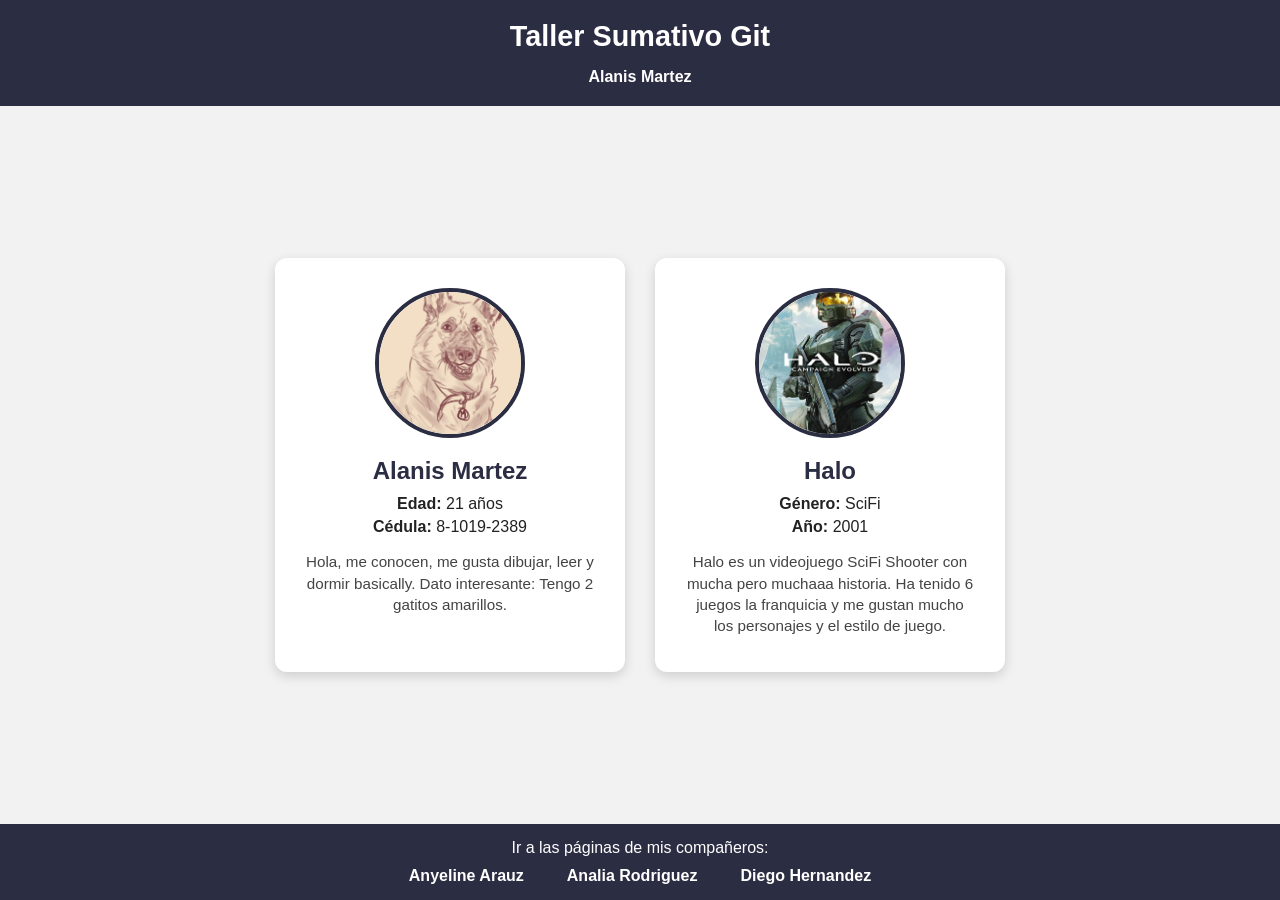
<file: frontend/index.html>
<!DOCTYPE html>
<html lang="es">
<head>
  <meta charset="UTF-8">
  <meta name="viewport" content="width=device-width, initial-scale=1.0">
  <title>GRUPO - Trabajo en clase 1</title>
  <link rel="stylesheet" href="../visualcss/style.css">
</head>
<body>
  <header>
    <h1>Taller Sumativo Git</h1>
    <nav>
      <ul>
        <li><a href="index.html">Alanis Martez</a></li>
      </ul>
    </nav>
  </header>
  <main>
    <div class="cards-container">

      <!-- Perfil Alanis -->
      <div class="card">
        <img src="../imagenes/Cerberus.jpg" alt="Foto de Persona 1">
        <h2>Alanis Martez</h2>
        <p><strong>Edad:</strong> 21 años</p>
        <p><strong>Cédula:</strong> 8-1019-2389</p>
        <p class="bio">
          Hola, me conocen, me gusta dibujar, leer y dormir basically. 
          Dato interesante: Tengo 2 gatitos amarillos.
        </p>
      </div>

      <!-- Tema de interés Alanis -->
      <div class="card">
        <img src="../imagenes/HaloCE.png" alt="Portada">
        <h2>Halo</h2>
        <p><strong>Género:</strong> SciFi</p>
        <p><strong>Año:</strong> 2001</p>
        <p class="bio">
          Halo es un videojuego SciFi Shooter con mucha pero muchaaa historia.
          Ha tenido 6 juegos la franquicia y me gustan mucho los personajes 
          y el estilo de juego.
        </p>
      </div>

    </div>
  </main>
  <footer>
    <p>Ir a las páginas de mis compañeros:</p>
    <nav>
      <ul>
        <li><a href="anyeline.html">Anyeline Arauz</a></li>
        <li><a href="analia.html">Analia Rodriguez</a></li>
        <li><a href="diego.html">Diego Hernandez</a></li>
      </ul>
    </nav>
  </footer>
</body>
</html>
</file>
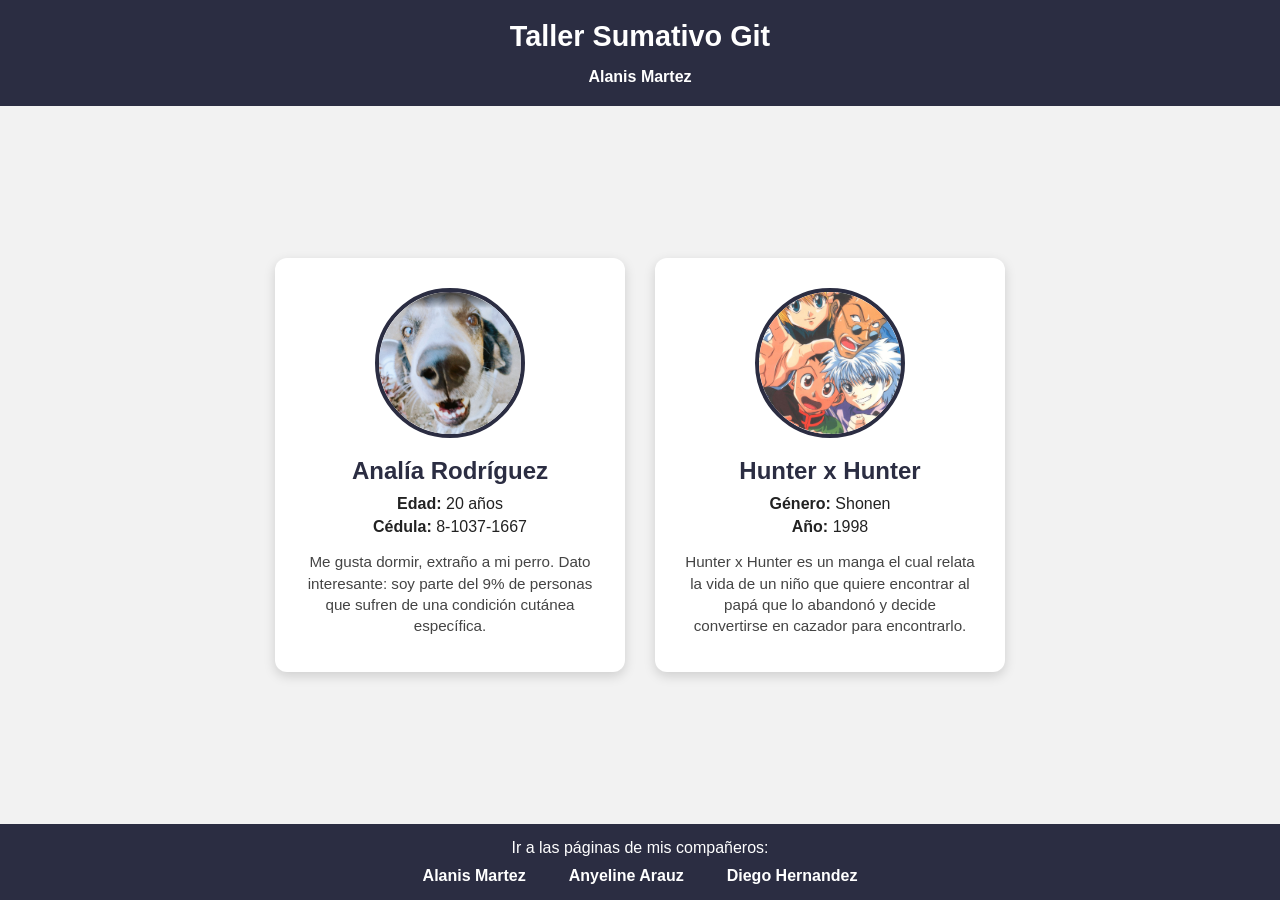
<file: frontend/analia.html>
<!DOCTYPE html>
<html lang="es">
<head>
  <meta charset="UTF-8">
  <meta name="viewport" content="width=device-width, initial-scale=1.0">
  <title>GRUPO - Trabajo en clase 1</title>
  <link rel="stylesheet" href="../visualcss/style.css">
</head>
<body>
  <header>
    <h1>Taller Sumativo Git</h1>
    <nav>
      <ul>
        <li><a href="index.html">Alanis Martez</a></li>
      </ul>
    </nav>
  </header>
  <main>
    <div class="cards-container">

      <!-- Perfil Ana -->
      <div class="card">
        <img src="../imagenes/Lucas.png" alt="Foto de Persona 3">
        <h2>Analía Rodríguez</h2>
        <p><strong>Edad:</strong> 20 años</p>
        <p><strong>Cédula:</strong> 8-1037-1667</p>
        <p class="bio">
          Me gusta dormir, extraño a mi perro.
          Dato interesante: soy parte del 9% de personas que sufren de una
          condición cutánea específica.
        </p>
      </div>

      <!-- Tema de interés Ana -->
      <div class="card">
        <img src="../imagenes/hxh.jpg" alt="Portada">
        <h2>Hunter x Hunter</h2>
        <p><strong>Género:</strong> Shonen</p>
        <p><strong>Año:</strong> 1998</p>
        <p class="bio">
          Hunter x Hunter es un manga el cual relata la vida de un niño
          que quiere encontrar al papá que lo abandonó y decide convertirse en cazador 
          para encontrarlo.
        </p>
      </div>

    </div>
  </main>
  <footer>
    <p>Ir a las páginas de mis compañeros:</p>
    <nav>
      <ul>
        <li><a href="index.html">Alanis Martez</a></li>
        <li><a href="anyeline.html">Anyeline Arauz</a></li>
        <li><a href="diego.html">Diego Hernandez</a></li>
      </ul>
    </nav>
  </footer>
</body>
</html>
</file>
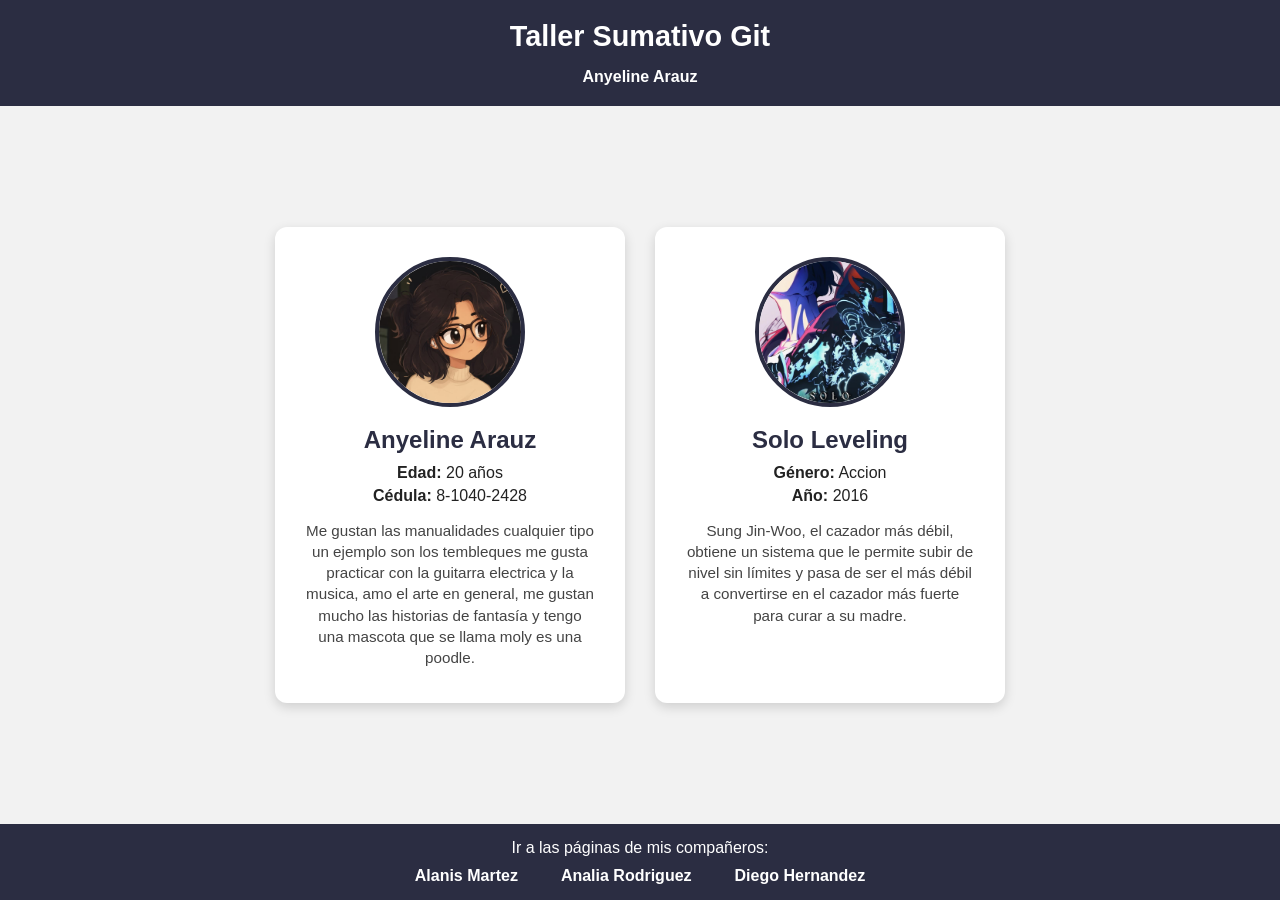
<file: frontend/anyeline.html>
<!DOCTYPE html>
<html lang="es">
<head>
  <meta charset="UTF-8">
  <meta name="viewport" content="width=device-width, initial-scale=1.0">
  <title>GRUPO - Trabajo en clase 1</title>
  <link rel="stylesheet" href="../visualcss/style.css">
</head>
<body>
  <header>
    <h1>Taller Sumativo Git</h1>
    <nav>
      <ul>
        <li><a href="index.html">Anyeline Arauz </a></li>
      </ul>
    </nav>
  </header>
  <main>
    <div class="cards-container">

      <!-- Perfil Alanis -->
      <div class="card">
        <img src="../imagenes/avatar.jpg" alt="Foto de Persona 1">
        <h2>Anyeline Arauz </h2>
        <p><strong>Edad:</strong> 20 años</p>
        <p><strong>Cédula:</strong> 8-1040-2428</p>
        <p class="bio">
            Me gustan las manualidades cualquier tipo un ejemplo son los tembleques 
            me gusta practicar con la guitarra electrica y la musica, amo el arte en general, me gustan
            mucho las historias de fantasía y tengo una mascota que se llama moly es una poodle.
        </p>
      </div>

      <!-- Tema de interés Anyeline -->
      <div class="card">
        <img src="../imagenes/Solo Leveling.jpg" alt="Portada">
        <h2>Solo Leveling</h2>
        <p><strong>Género:</strong> Accion </p>
        <p><strong>Año:</strong> 2016</p>
        <p class="bio">
          Sung Jin-Woo, el cazador más débil, obtiene un  sistema que le permite subir de nivel sin límites
           y pasa de ser el más débil a convertirse en el cazador más fuerte para curar a su madre.
        </p>
      </div>

    </div>
  </main>
  <footer>
    <p>Ir a las páginas de mis compañeros:</p>
    <nav>
      <ul>
        <li><a href="index.html">Alanis Martez</a></li>
        <li><a href="analia.html">Analia Rodriguez</a></li>
        <li><a href="diego.html">Diego Hernandez</a></li>
      </ul>
    </nav>
  </footer>
</body>
</html>
</file>
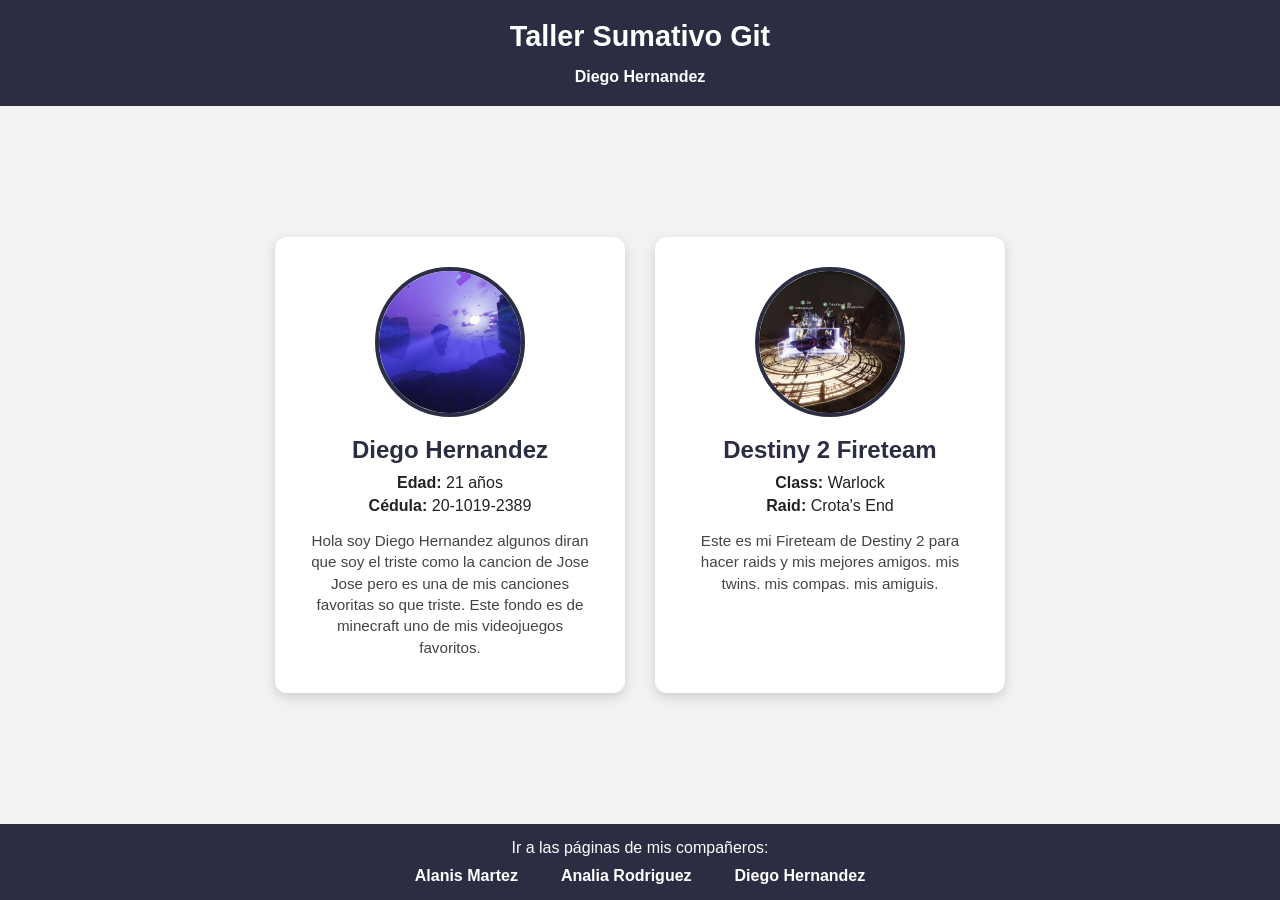
<file: frontend/diego.html>
<!DOCTYPE html>
<html lang="es">
<head>
  <meta charset="UTF-8">
  <meta name="viewport" content="width=device-width, initial-scale=1.0">
  <title>GRUPO - Trabajo en clase 1</title>
  <link rel="stylesheet" href="../visualcss/style.css">
</head>
<body>
  <header>
    <h1>Taller Sumativo Git</h1>
    <nav>
      <ul>
        <li><a href="index.html">Diego Hernandez</a></li>
      </ul>
    </nav>
  </header>
  <main>
    <div class="cards-container">

      <!-- Perfil Alanis -->
      <div class="card">
        <img src="../imagenes/minecraft.jpeg" alt="Foto de Persona 1">
        <h2>Diego Hernandez</h2>
        <p><strong>Edad:</strong> 21 años</p>
        <p><strong>Cédula:</strong> 20-1019-2389</p>
        <p class="bio">
          Hola soy Diego Hernandez algunos diran que soy el triste como la cancion de 
          Jose Jose pero es una de mis canciones favoritas so que triste. Este fondo es de minecraft
          uno de mis videojuegos favoritos.
        </p>
      </div>

      <!-- Tema de interés Alanis -->
      <div class="card">
        <img src="../imagenes/Fireteam.jpeg" alt="Portada">
        <h2>Destiny 2 Fireteam</h2>
        <p><strong>Class:</strong> Warlock</p>
        <p><strong>Raid:</strong> Crota's End</p>
        <p class="bio">
          Este es mi Fireteam de Destiny 2 para hacer raids y mis mejores amigos. mis twins. mis compas. mis amiguis.
        </p>
      </div>

    </div>
  </main>
  <footer>
    <p>Ir a las páginas de mis compañeros:</p>
    <nav>
      <ul>
        <li><a href="index.html">Alanis Martez</a></li>
        <li><a href="analia.html">Analia Rodriguez</a></li>
        <li><a href="diego.html">Diego Hernandez</a></li>
      </ul>
    </nav>
  </footer>
</body>
</html>
</file>
<file: visualcss/style.css>
* {
  margin: 0;
  padding: 0;
  box-sizing: border-box;
  font-family: Arial, Helvetica, sans-serif;
}

body {
  background-color: #f2f2f2;
  color: #222;
  display: flex;
  flex-direction: column;
  min-height: 100vh;
}

/* HEADER */
header {
  background-color: #2b2d42;
  color: #fff;
  padding: 20px;
  text-align: center;
}

header h1 {
  margin-bottom: 15px;
  font-size: 1.8rem;
}

nav ul {
  list-style: none;
  display: flex;
  justify-content: center;
  gap: 25px;
  flex-wrap: wrap;
}

nav ul li a {
  color: #fff;
  text-decoration: none;
  font-weight: bold;
  padding: 8px 14px;
  border-radius: 6px;
  transition: background-color 0.3s ease, color 0.3s ease;
}

/* Efecto hover pedido en el nav */
nav ul li a:hover {
  background-color: #ef233c;
  color: #fff;
}

/* MAIN / CARD */
main {
  flex: 1;
  display: flex;
  justify-content: center;
  align-items: center;
  padding: 40px 20px;
}

.cards-container {
  display: flex;
  flex-wrap: wrap;
  gap: 30px;
  justify-content: center;
  width: 100%;
}

.card {
  background-color: #fff;
  border-radius: 12px;
  box-shadow: 0 4px 12px rgba(0, 0, 0, 0.15);
  padding: 30px;
  max-width: 350px;
  text-align: center;
  transition: transform 0.3s ease;
}

.card:hover {
  transform: translateY(-5px);
}

.card img {
  width: 150px;
  height: 150px;
  object-fit: cover;
  border-radius: 50%;
  border: 4px solid #2b2d42;
  margin-bottom: 15px;
}

.card h2 {
  margin-bottom: 10px;
  color: #2b2d42;
}

.card p {
  margin: 5px 0;
}

.card .bio {
  margin-top: 15px;
  font-size: 0.95rem;
  color: #444;
  line-height: 1.4;
}

/* FOOTER */
footer {
  background-color: #2b2d42;
  color: #fff;
  text-align: center;
  padding: 15px;
}

footer p {
  margin-bottom: 10px;
}

footer nav ul {
  gap: 15px;
}

footer nav ul li a:hover {
  background-color: #ef233c;
}
</file>
